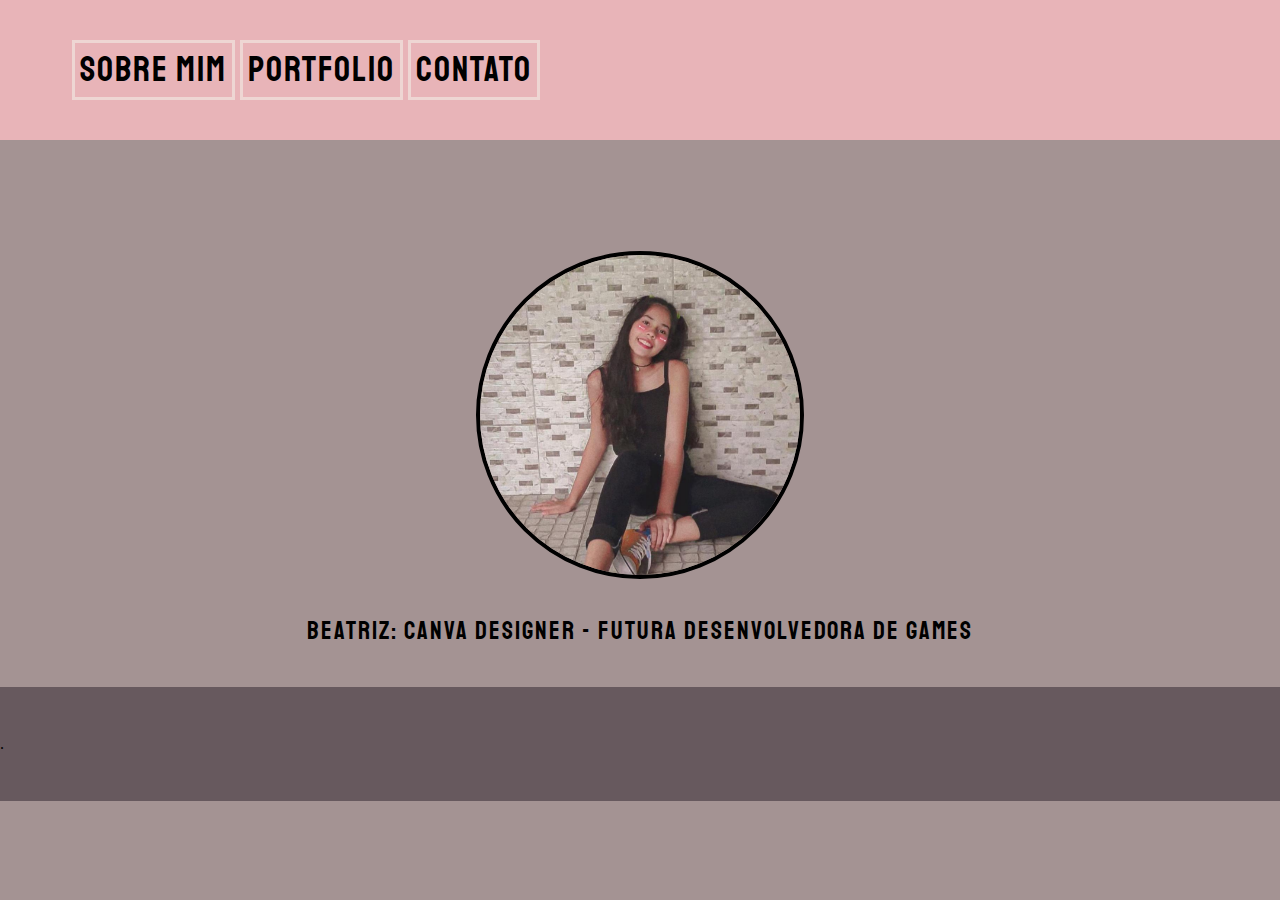
<file: index.html>
<!DOCTYPE html>
<html lang="pt-br">
<head>
    <meta charset="UTF-8">
    <meta http-equiv="X-UA-Compatible" content="IE=edge">
    <meta name="viewport" content="width=device-width, initial-scale=1.0">
    <link rel="stylesheet" href="style.css"type="text/css">
    <link rel="preconnect" href="https://fonts.gstatic.com">
<link href="https://fonts.googleapis.com/css2?family=Staatliches&display=swap" rel="stylesheet">

    <title>webpage2</title>
</head>
<body>
    <header>  
    <div class="parterosasuperior">
        <ul> 
            <li>
                <a class ="sobre_mim1" href="#">Sobre Mim</a>
                <a class="port2" href="index2.html">Portfolio</a>
                <a class="contato1" href="index3.html">Contato</a>
            </li>
        </ul>

    </div>
    </header>

    <section>  
       <div class="imagem">
           <img src="/img/foto_2.png" alt="Minha foto">
           <p>
             Beatriz: Canva designer - futura desenvolvedora de games
           </p>
        </div>

    </section>
<footer>
    .
</footer>
</body>

</html>
</file>
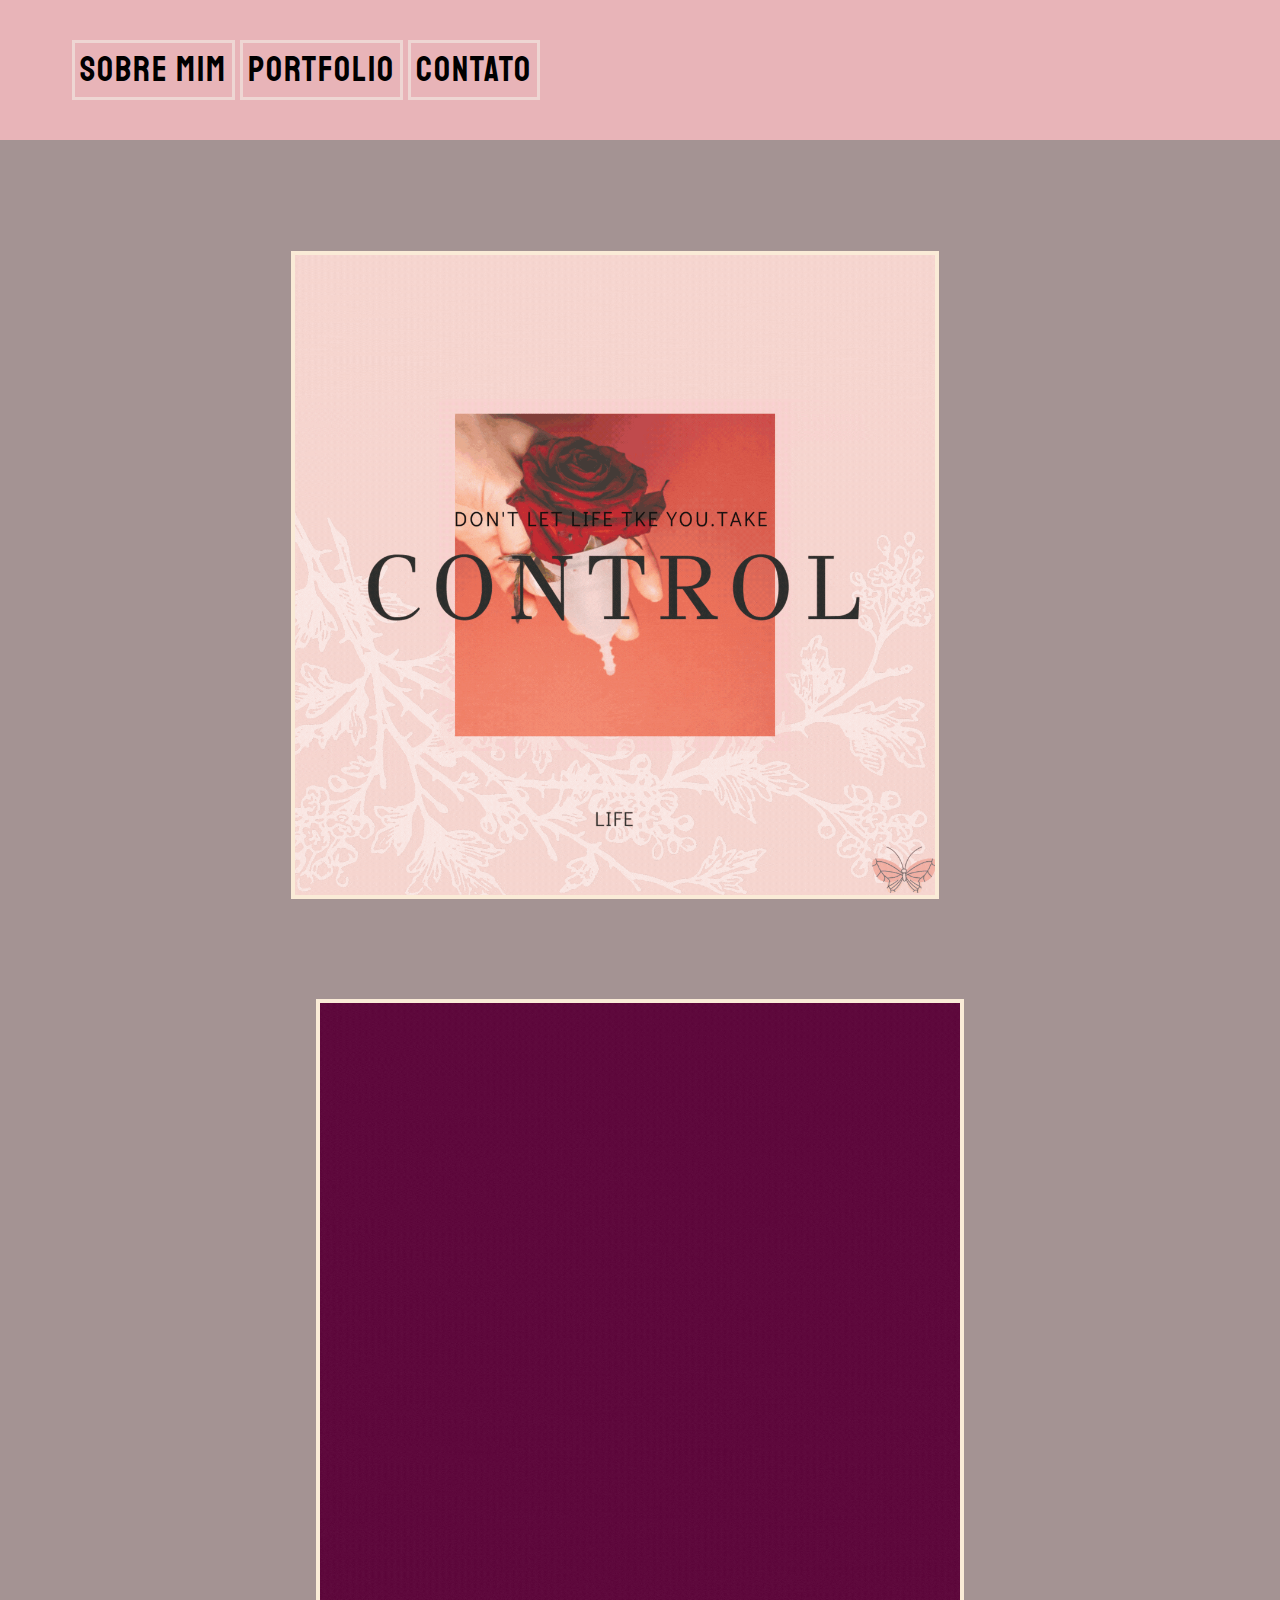
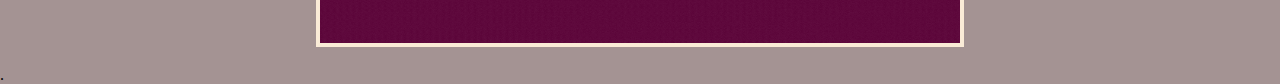
<file: index2.html>
<!DOCTYPE html>
<html lang="en">
<head>
    <link rel="stylesheet" href="style2.css" type 
    ="text/css">
    <meta charset="UTF-8">
    <meta http-equiv="X-UA-Compatible" content="IE=edge">
    <meta name="viewport" content="width=device-width, initial-scale=1.0">
    <title>Document</title>
    <link href="https://fonts.googleapis.com/css2?family=Staatliches&display=swap" rel="stylesheet">
</head>
<body>
    <header>  
    <div class="parterosasuperior">
        <ul> 
            <li>
                <a class ="sobre_mim1" href="index.html">Sobre mim</a>
                <a class="port2" href="index2.html">Portfolio</a>
                <a class="contato1" href="index3.html">Contato</a>

            </li>
        </ul>

    </div>
    </header>

    <section>  
       <div class="imagem">
           
           <a href="https://www.instagram.com/p/CMxHKJwn4-g/?utm_source=ig_web_copy_link"><img class =" rosa "src="/img/Podcast.gif" alt="insta1"></a>
           
           <a href="https://www.instagram.com/p/CMuDQOvnzfd/?utm_source=ig_web_copy_link"><img  class="rosaescuro" src="/img/Todo mundo fica bonito com uma boa luz, e ela vem de dentro.gif"alt=insta2></a>
       </div>

    </section>
<footer>
    .
</footer>
</body>
</html>
</file>
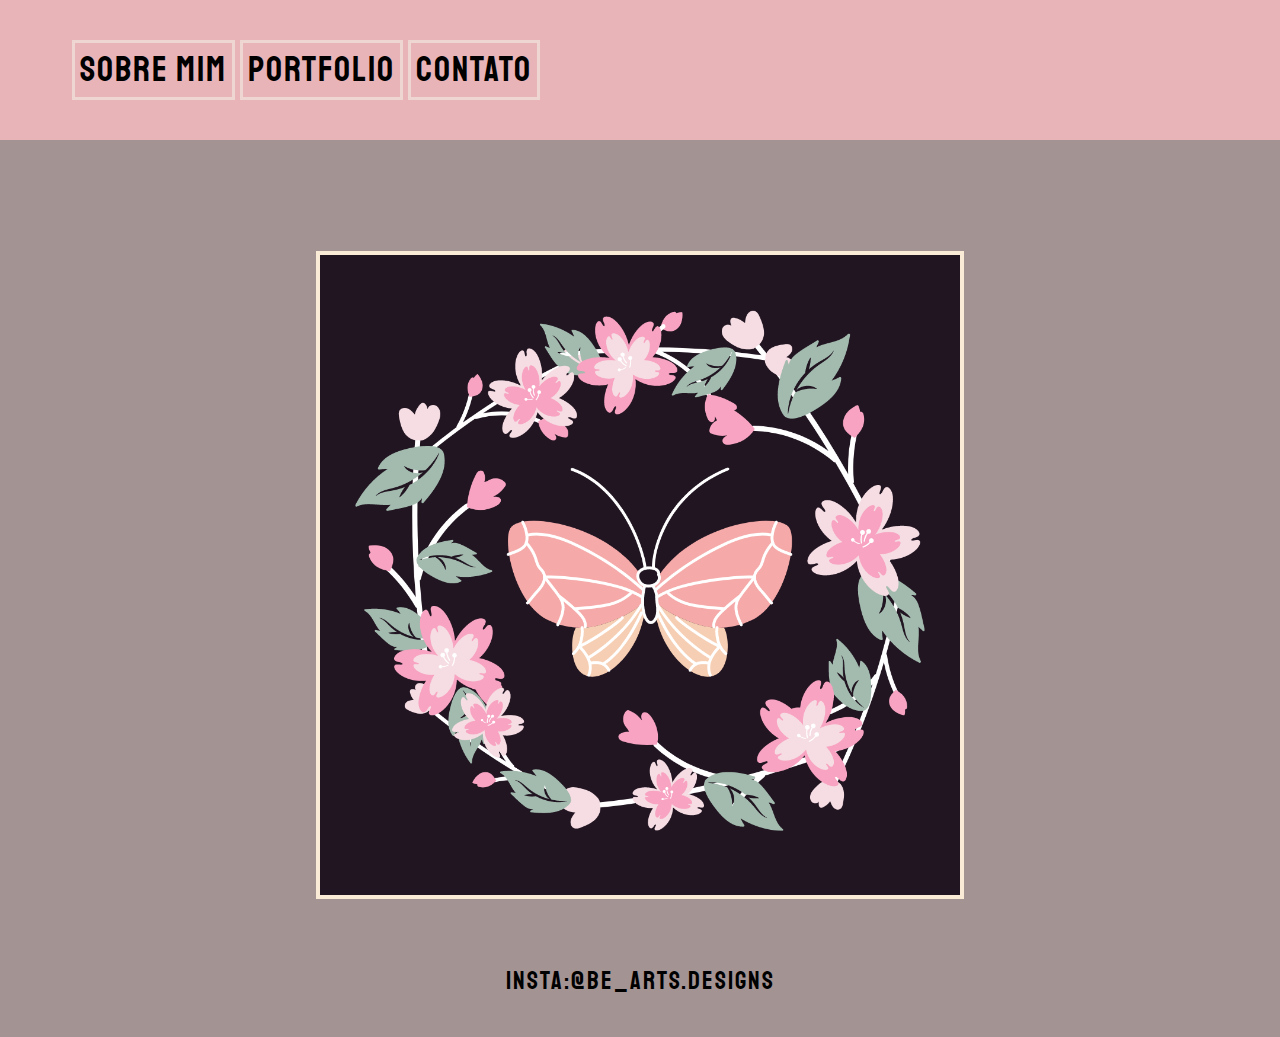
<file: index3.html>
<!DOCTYPE html>
<html lang="en">
<head>
    <link rel="stylesheet" href="style3.css" type 
    ="text/css">
    <meta charset="UTF-8">
    <meta http-equiv="X-UA-Compatible" content="IE=edge">
    <meta name="viewport" content="width=device-width, initial-scale=1.0">
    <title>Document</title>
    <link href="https://fonts.googleapis.com/css2?family=Staatliches&display=swap" rel="stylesheet">
</head>
<body>
    <header>  
        <div class="parterosasuperior">
            <ul> 
                <li>
                    <a class ="sobre_mim1" href="index.html">Sobre mim</a>
                    <a class="port2" href="index2.html">Portfolio</a>
                    <a class="contato1" href="index3.html">Contato</a>
    
                </li>
            </ul>
    
        </div>
        </header>
    
        <section>  
           <div class="imagem">
               
               <a href="https://instagram.com/be_arts.designs?utm_medium=copy_link">

                <img src="/img/insta.png" alt="">
            </a>
           </div>
    </section>
    <section>  
        <div class="imagem">
            
            <p>
            Insta:@be_arts.designs
            </p>
            
         </div>
 
     </section>

</body>
</html>
</file>
<file: style.css>
body {
    background-color: #A49393;
    margin:0 ;
    
    
}
header{
    background-color: #E8B4B8;
    padding: 2rem;
    font-family: 'Staatliches', cursive;
    
    
}
header li{
    list-style: none;
    font-size: 35px;
   
}
header ul li a{
    text-decoration: none;
    text-transform: uppercase;  
    color: rgb(0, 0, 0);
    border:  #EED6D3 solid;
    padding: 5px;
    letter-spacing: 2px;
      
}
.imagem{
    padding: 15px;
text-align: center;

}
img{
   
   min-width: none;
    max-width: 20rem;
    border-radius: 180px;
    border: solid;
    border-width: 4px;
    margin-top: 6rem;
    
}
p{
    font-family:'Staatliches', cursive ;
    font-size: 25px;
    margin-top: 2rem;
    letter-spacing: 2px;
}
.sobre_mim1:hover{
    background-color: #A49393;
}
 


.port2:hover{
    background-color: #A49393;
}
.contato1:hover{
    background-color: #A49393;
}

.contato1{
    text-align: left;
}
footer{
    background-color: #67595E;
    padding: 3rem 0rem 3rem ;
    margin:0;
}
</file>
<file: style2.css>
body {
    background-color: #A49393;
    margin:0 ;
    
    
}
header{
    background-color: #E8B4B8;
    padding: 2rem;
    font-family: 'Staatliches', cursive;
    
    
}
header li{
    list-style: none;
    font-size: 35px;
   
}
header ul li a{
    text-decoration: none;
    text-transform: uppercase;  
    color: rgb(0, 0, 0);
    border:  #EED6D3 solid;
    padding: 5px;
    letter-spacing: 2px;
      
}
.imagem{
    padding: 15px;
text-align: center;

}
img{
   
   min-width: none;
    max-width: 40rem;
    
    border: solid;
    border-width: 4px;
    margin-top: 6rem;
    border-color: antiquewhite;
}
p{
    font-family:'Staatliches', cursive ;
    font-size: 25px;
    margin-top: 2rem;
    letter-spacing: 2px;
}
.sobre_mim1:hover{
    background-color: #A49393;
}
 .rosa{
     margin-right: 50px;
 }


 
.port2:hover{
    background-color: #A49393;
}
.contato1:hover{
    background-color: #A49393;
}
</file>
<file: style3.css>
body {
    background-color: #A49393;
    margin:0 ;
    
    
}
header{
    background-color: #E8B4B8;
    padding: 2rem;
    font-family: 'Staatliches', cursive;
    
    
}
header li{
    list-style: none;
    font-size: 35px;
   
}
header ul li a{
    text-decoration: none;
    text-transform: uppercase;  
    color: rgb(0, 0, 0);
    border:  #EED6D3 solid;
    padding: 5px;
    letter-spacing: 2px;
      
}
.imagem{
    padding: 15px;
text-align: center;

}
img{
   
   min-width: none;
    max-width: 40rem;
    
    border: solid;
    border-width: 4px;
    margin-top: 6rem;
    border-color: antiquewhite;
}
p{
    font-family:'Staatliches', cursive ;
    font-size: 25px;
    margin-top: 2rem;
    letter-spacing: 2px;
}
.sobre_mim1:hover{
    background-color: #A49393;
}
 .rosa{
     margin-right: 50px;
 }


 
.port2:hover{
    background-color: #A49393;
}
.contato1:hover{
    background-color: #A49393;
}
</file>
